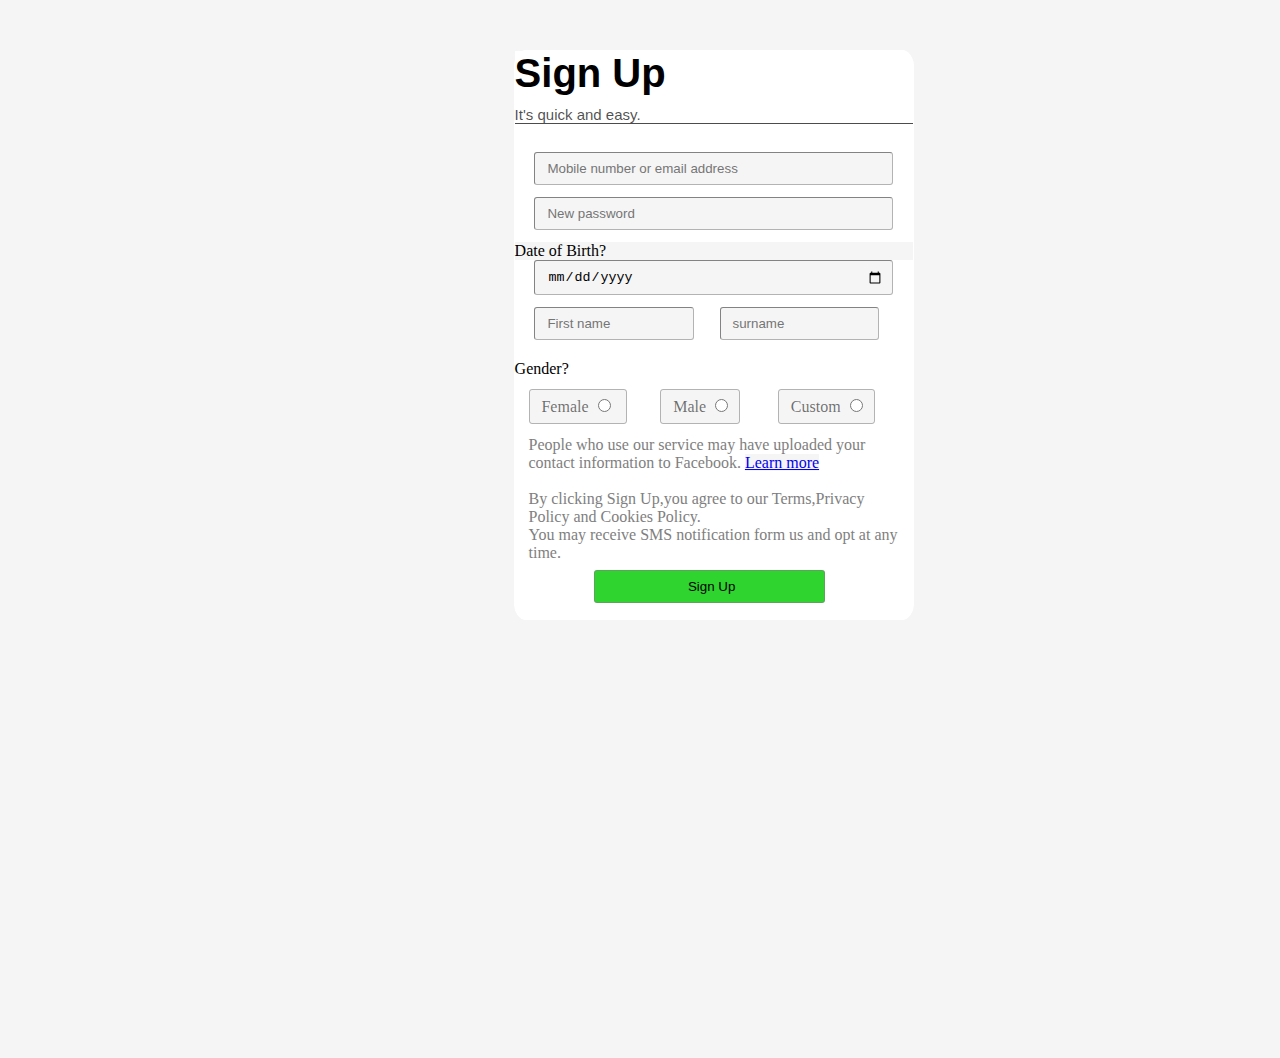
<file: createaccount.html>
<!DOCTYPE html>
<html lang="en">
<head>
    <meta charset="UTF-8">
    <meta name="viewport" content="width=device-width, initial-scale=1.0">
    <title>Document</title>
    <link rel="stylesheet" href="createaccount.css"/>
</head>
<body>
  
   <div class="createaccount">
   
    <form  action="home1.html" class="form" >
      
        <label class="Signup">Sign Up</label><br>
        <h1 class="text">It's quick and easy.</h1>
      
        <br>
        <input type="email"
               class="email"
               placeholder="Mobile number or email address"
              
               class="email"><br/>
      
        <input type="password"
               class="newpassword"
               placeholder="New password"
               class="newpassword">
      
      <div>
        Date of Birth?
      </div>

        <input type="date" class="date"><br/>
        
        <input type="text"
                placeholder="First name"
                class="Firstname">    
      

        <input type="text"
            placeholder="surname"
            class="surname">
        
        <div class="gender"> Gender?</div><br/>

             <label for="Female"  class="Female">Female
            <input type="radio"
           
            value="Female"
            name="gender"
            id="Female"> </label>          
        
         <label for="Male" class="Male">Male
            <input type="radio"
            
            value="male"
            name="gender"
            id="Male"></label>

            <label for="Custom" class="Custom">Custom
                <input type="radio"               
                value="Custom"
                name="gender"
                id="Custom"></label> 
            
        
            <p class="para">
                People who use our service may have uploaded your contact information to Facebook.
                <a href="#">Learn more </a><br/><br/>
                By clicking Sign Up,you agree to our Terms,Privacy Policy and Cookies Policy.<br>
                You may receive SMS notification form us and opt at any time.
            </p>
        
        <input type="submit" value="Sign Up" class="SignUp">
   
    </form>

   </div>
  
</body>
</html>
</file>
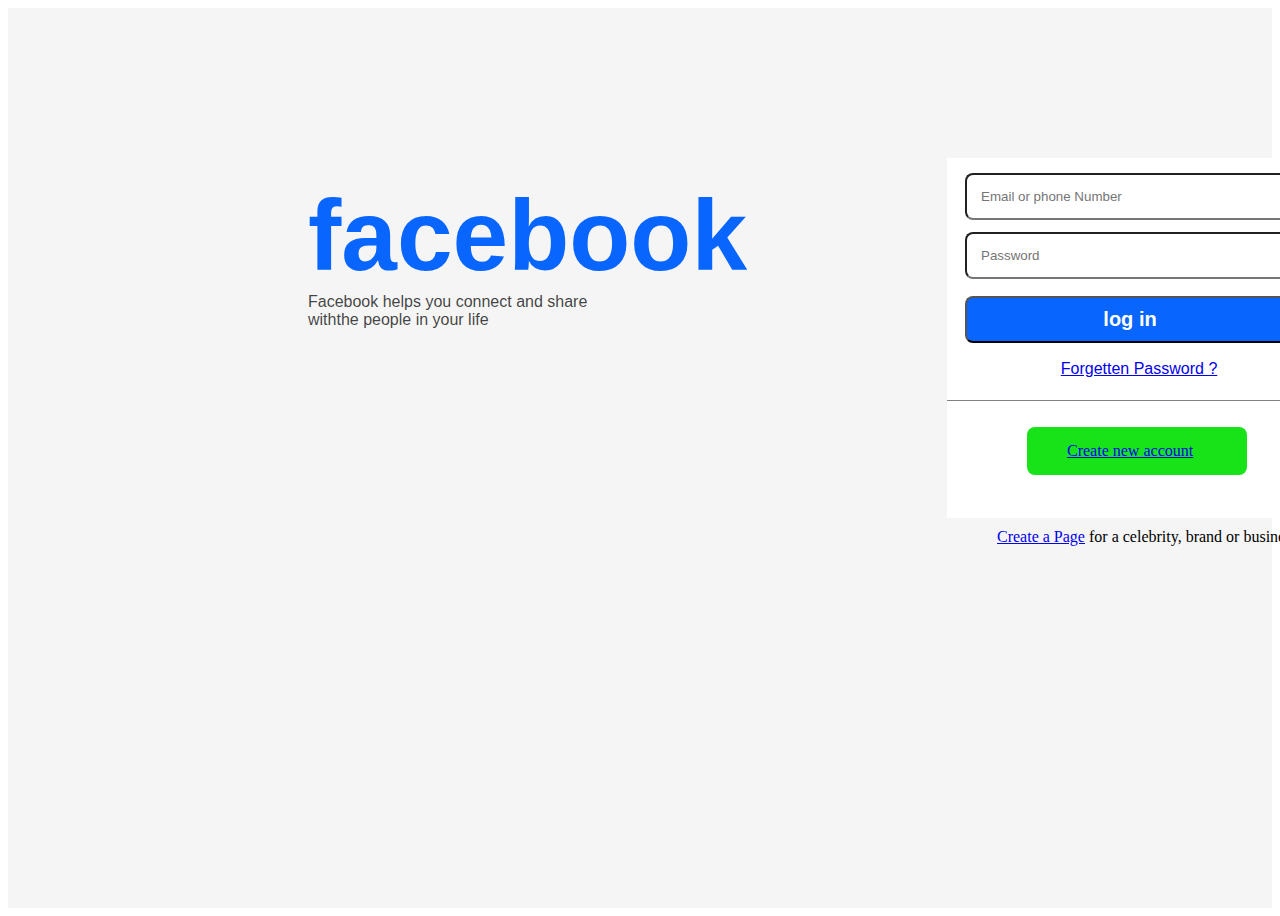
<file: login.html>
<!DOCTYPE html>
<html lang="en">
<head>
    <meta charset="UTF-8">
    <meta name="viewport" content="width=device-width, initial-scale=1.0">
    <title>Login</title>

    <link rel="stylesheet" href="login.css"><link>
   
</head>
<body>
   <div class="loginpage" >

      <div>
        <h1 class="loginfacebooktxt">facebook</h1>
        <p  class="loginpara">Facebook helps you connect and share<br>withthe people in your life</p>
      </div>

      <div>
        <form class="loginform" target="_self" action="home1.html">
          <input type="email" 
                 placeholder="Email or phone Number"
                 required
                 class="loginemail"><br>
          
          <input type="password"
                 placeholder="Password"
                 required
                 class="loginpassword"><br>

          <input type="submit"
                 value="log in"
                 placeholder="Log in"
                 class="login"><br>

          

          <div class="fpbtn"> 
            <a href="#" >Forgetten Password ?</a></div><br> 

            
             <div class="createaccount"><a href="createaccount.html" >Create new account</a></div>
        </form>

        <div class="createpage">
          <a href="createaccount.html" >Create a Page</a>
           for a celebrity, brand or business.
       
        </div>
      </div>

   </div>
</body>
</html>
</file>
<file: createaccount.css>
*{
    box-sizing: border-box;
    background-color: whitesmoke;
}
.createaccount{
   
     height:1000px;
    
     margin:50px 0 0 40%;
}

.form{
    background-color:white;
    border:1px solid white;
    border-radius:3%;
    width:400px;
    height: 570px;
    
}

.Signup{
    padding-bottom:0px;
    font-size:40px;
    font-weight: bold;
    font-family:Arial, Helvetica, sans-serif;
    color: black;
    background-color: white;
   

}

.text{
    color: rgba(0, 0, 0, 0.700);
    font-weight:300;
    font-family:Arial, Helvetica, sans-serif;
    border-bottom:1px solid;
    font-size:15px;
    background-color: white;
}

.email{
  margin:0 20% 3% 5%;
  padding:2% 2% 2% 3%;
  width:90%;
  border-radius:3px;
  border-color: rgba(128, 128, 128, 0.564);
  border-width: 1px;
}
.newpassword{
  
        margin:0 20% 3% 5%;
        padding:2% 2% 2% 3%;
        width:90%;
        border-radius:3px;
        border-color: rgba(128, 128, 128, 0.564);
        border-width: 1px;
      
}

.date{
    margin:0 20% 3% 5%;
    padding:2% 2% 2% 3%;
    width:90%;
    border-radius:3px;
    border-color: rgba(128, 128, 128, 0.564);
    border-width: 1px;
  
}

.Firstname{
     margin:0 2% 0% 5%;
    padding:2% 2% 2% 3%;
    width:40%;
    border-radius:3px;
    border-color: rgba(128, 128, 128, 0.564);
    border-width: 1px; 
}

.surname{
    margin:0 5% 5% 3.5%;
    padding:2% 2% 2% 3%;
    width:40%;
    border-radius:3px;
    border-color: rgba(128, 128, 128, 0.564);
    border-width: 1px; 
}

 .gender{
    background-color: white; 
    
}

.Female{
    border:1px solid black;
    color:rgba(0, 0, 0, 0.564);
     margin:60px 5% 0 3.5%; 
    padding:2% 2% 2% 3%;
    width:40%;
    border-radius:3px;
    border-color: rgba(128, 128, 128, 0.564);
    border-width: 1px; 
    
}

.Male{
    color:rgba(0, 0, 0, 0.564);
    border:1px solid black;
    margin:0 5% 0 3.5%;
    padding:2% 2% 2% 3%;
    width:40%;
    border-radius:3px;
    border-color: rgba(128, 128, 128, 0.564);
    border-width: 1px; 
    
}

.Custom{
    color:rgba(0, 0, 0, 0.564);
    border:1px solid black;
    margin:0 5% 0 3.5%;
    padding:2% 2% 2% 3%;
    width:40%;
    border-radius:3px;
    border-color: rgba(128, 128, 128, 0.564);
    border-width: 1px; 
    
}

.para{
    margin: 5% 2%  2% 3.5%;
    color:  rgb(128, 128, 128);
    background-color: white;
}

.SignUp{
    border:1px solid black;
    margin:0 5% 5% 20%;
    padding:2% 2% 2% 3%;
    width:58%;
    border-radius:3px;
    border-color: rgba(128, 128, 128, 0.564);
    border-width: 1px; 
    background-color:rgb(47, 212, 47);  

}
</file>
<file: login.css>
*{
   box-sizing: border-box;
}

.loginpage{
   display:flex;
   background-color:whitesmoke;
   height:900px;
}


.loginfacebooktxt{
   color:#0866ff;
   font-size:100px;
   font-family: "Ubuntu", sans-serif;
   margin:170px 0 0 300px;
}

.loginpara{
   color: rgba(0, 0, 0, 0.747);
   font-family: "Ubuntu", sans-serif;
   margin:0 0 0 300px;
}

.loginform{
   background-color: white;
   /* border:1px solid black; */
   margin:150px 0 0 200px;
   height:40%;
   width:66%;
}

.loginemail{
   margin:15px 8px 7px 18px;
   width:330px;
   padding:14px;
   border-radius:8px;
  
}
.loginemail:hover{
   border: blue;
}

.loginpassword{
   margin:5px 8px 7px 18px;
   width:330px;
   padding:14px;
   border-radius:8px;
  
}
.loginpassword:hover{
   border:1px solid blue;
}

.login{
   background-color: #0866ff;
   color:white;
   font-family: "Ubuntu", sans-serif ;
   font-weight: bold;
   font-size:20px;
   margin:10px 8px 7px 18px;
   width:330px;
   padding:10px; 
   border-radius:8px;
  
}

.fpbtn{
  /* margin:8px 0px 0 115px; */
  padding:2.7% 0 6% 31%;
  border-bottom:1px solid gray;
  width:100%;
  font-family: "Ubuntu", sans-serif ;
  font-weight:500;
  color: #0866ff;
  
}

.createaccount{
   background-color:rgb(24, 227, 24);
   /* border:1px solid black; */
   border-radius:8px;
   margin:8px 0px 0 80px;
   width:60%;
   padding:15px 0 15px 40px;
   
}

.createpage{
   margin:10px 0 0 250px;
}
</file>
